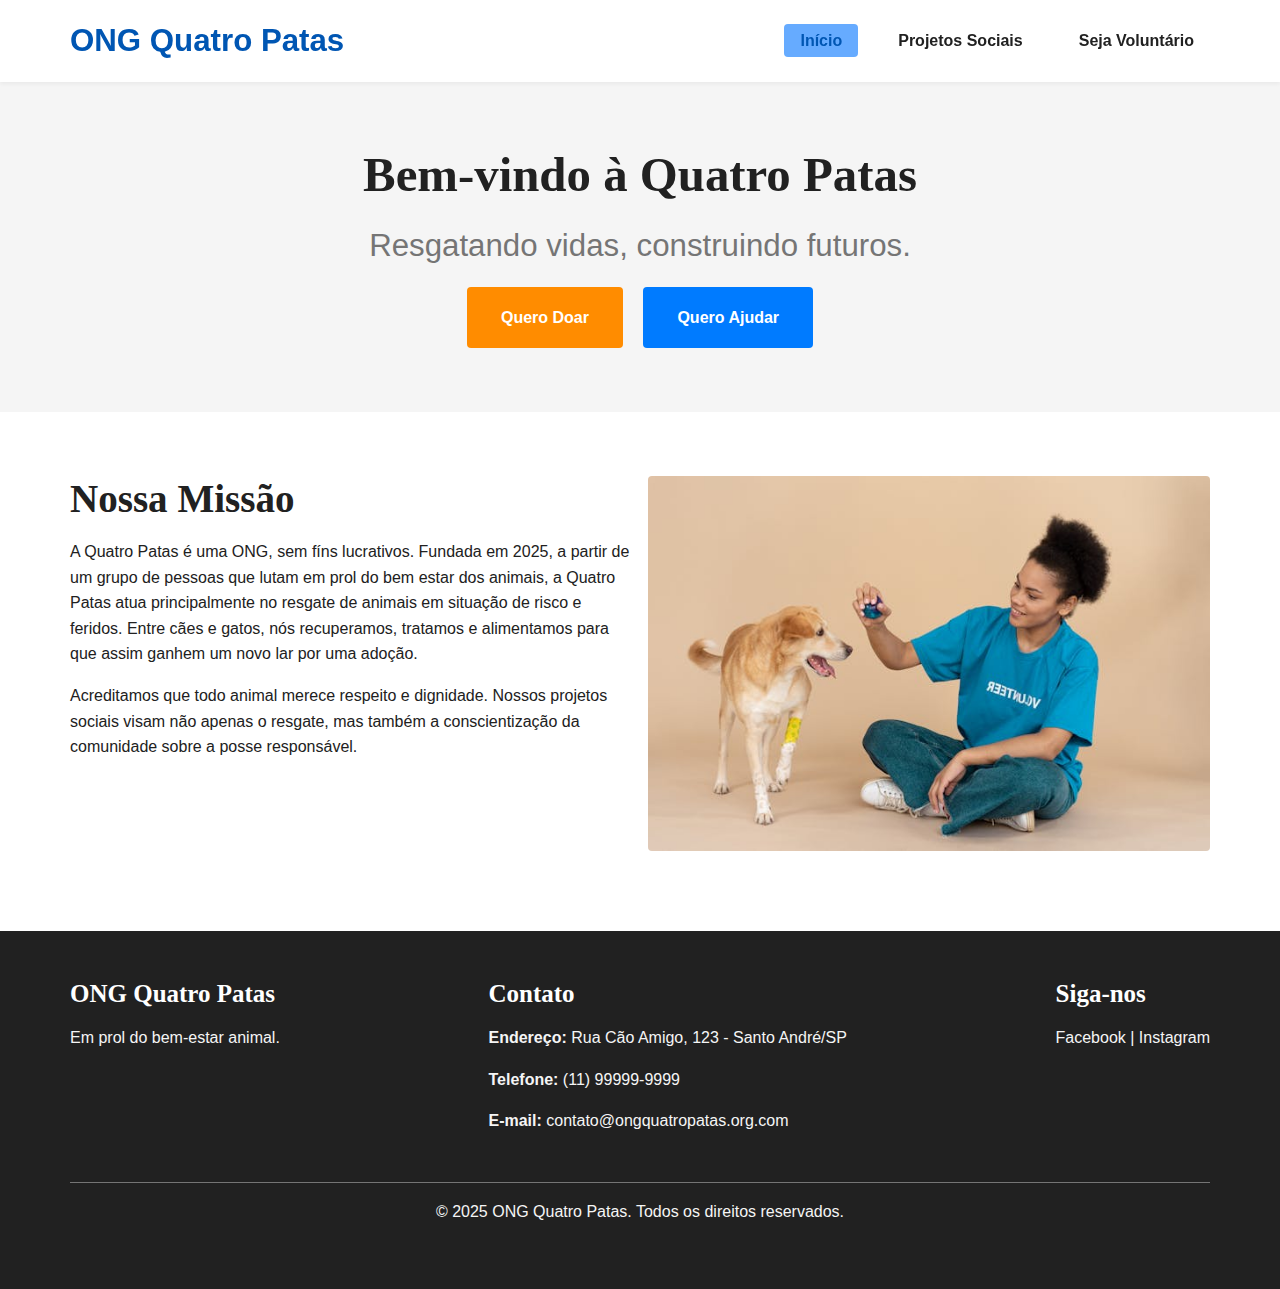
<file: index.html>
<!DOCTYPE html>
<html lang="pt-br">
<head>
    <meta charset="UTF-8">
    <meta name="viewport" content="width=device-width, initial-scale=1.0">
    <title>ONG Quatro Patas</title>
    <link rel="stylesheet" href="assets/css/style.css">
</head>
<body>
    <div class="main-wrapper">

        <header class="main-header">
            <div class="container">
                <a href="index.html" class="logo">ONG Quatro Patas</a>
                
                <button class="menu-toggle" id="menu-toggle" aria-label="Abrir menu">
                    &#9776; </button>

                <nav class="main-nav" id="main-nav">
                    <ul>
                        <li><a href="index.html" class="active">Início</a></li>
                        <li><a href="projetos.html">Projetos Sociais</a></li>
                        <li><a href="voluntarios.html">Seja Voluntário</a></li>
                    </ul>
                </nav>
            </div>
        </header>

        <main>
            <section class="section section-light" style="text-align: center; padding: var(--spacing-6) 0;">
                <div class="container">
                    <h1>Bem-vindo à Quatro Patas</h1>
                    <p style="font-size: var(--font-size-lg); color: var(--color-neutral-medium);">Resgatando vidas, construindo futuros.</p>
                    <a href="projetos.html#doacao" class="btn btn-secondary" style="margin-right: var(--spacing-2);">Quero Doar</a>
                    <a href="voluntarios.html" class="btn btn-primary">Quero Ajudar</a>
                </div>
            </section>

            <section class="section">
                <div class="container">
                    <div class="row">
                        <div class="col-md-6">
                            <h2>Nossa Missão</h2>
                            <p>A Quatro Patas é uma ONG, sem fíns lucrativos. Fundada em 2025, a partir de um grupo de pessoas que lutam em prol do bem estar dos animais, a Quatro Patas atua principalmente no resgate de animais em situação de risco e feridos. Entre cães e gatos, nós recuperamos, tratamos e alimentamos para que assim ganhem um novo lar por uma adoção.</p>
                            <p>Acreditamos que todo animal merece respeito e dignidade. Nossos projetos sociais visam não apenas o resgate, mas também a conscientização da comunidade sobre a posse responsável.</p>
                        </div>
                        <div class="col-md-6">
                            <img src="assets/imagens/imagem3.jpg" alt="voluntario 1" style="border-radius: var(--border-radius);">
                        </div>
                    </div>
                </div>
            </section>
        </main>

        <footer class="main-footer">
            <div class="container">
                <div class="footer-content">
                    <div class="footer-section">
                        <h4>ONG Quatro Patas</h4>
                        <p>Em prol do bem-estar animal.</p>
                    </div>
                    <div class="footer-section">
                        <h4>Contato</h4>
                        <p><strong>Endereço:</strong> Rua Cão Amigo, 123 - Santo André/SP</p>
                        <p><strong>Telefone:</strong> (11) 99999-9999</p>
                        <p><strong>E-mail:</strong> <a href="mailto:contato@ongquatropatas.org.com">contato@ongquatropatas.org.com</a></p>
                    </div>
                    <div class="footer-section">
                        <h4>Siga-nos</h4>
                        <a href="#">Facebook</a> | <a href="#">Instagram</a>
                    </div>
                </div>
                <div class="footer-bottom">
                    <p>&copy; 2025 ONG Quatro Patas. Todos os direitos reservados.</p>
                </div>
            </div>
        </footer>

    </div>

    <script src="assets/js/main.js"></script>
</body>
</html>
</file>
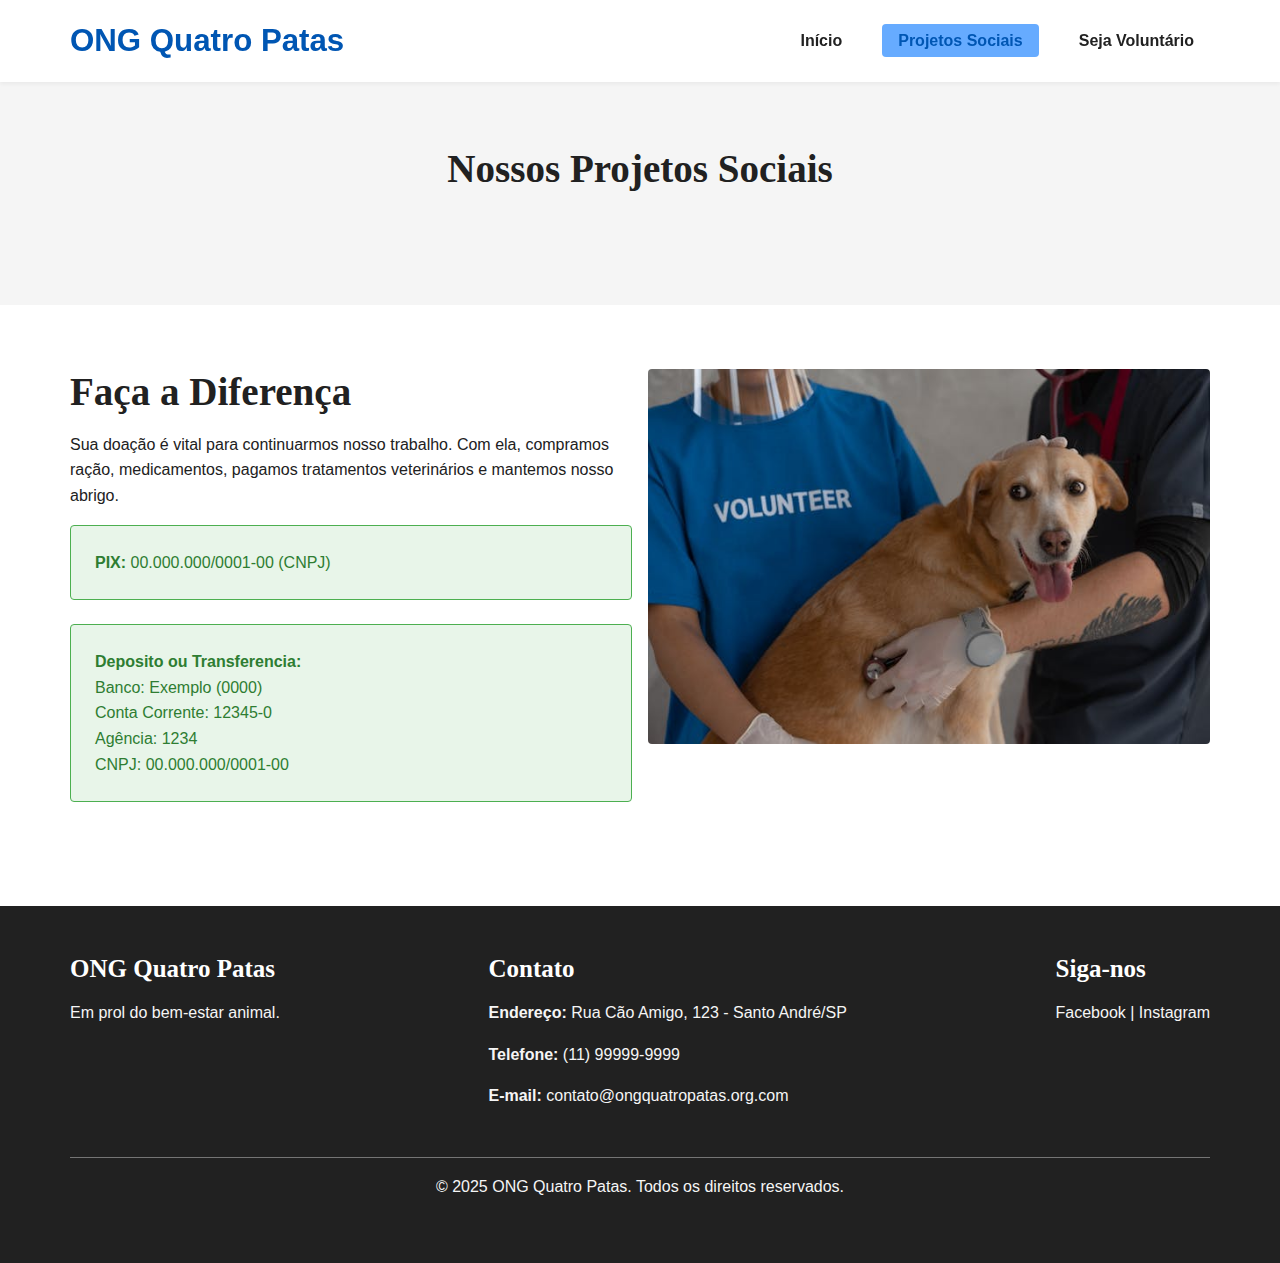
<file: projetos.html>
<!DOCTYPE html>
<html lang="pt-br">
<head>
    <meta charset="UTF-8">
    <meta name="viewport" content="width=device-width, initial-scale=1.0">
    <title>Projetos | Quatro Patas</title>
    <link rel="stylesheet" href="assets/css/style.css">
</head>
<body>
    <div class="main-wrapper">

        <header class="main-header">
            <div class="container">
                <a href="index.html" class="logo">ONG Quatro Patas</a>
                <button class="menu-toggle" id="menu-toggle" aria-label="Abrir menu">&#9776;</button>
                <nav class="main-nav" id="main-nav">
                    <ul>
                        <li><a href="index.html">Início</a></li>
                        <li><a href="projetos.html" class="active">Projetos Sociais</a></li>
                        <li><a href="voluntarios.html">Seja Voluntário</a></li>
                    </ul>
                </nav>
            </div>
        </header>

        <main>
            <section class="section section-light">
                <div class="container">
                    <h2 style="text-align: center; margin-bottom: var(--spacing-5);">Nossos Projetos Sociais</h2>
                    
                    <div class="card-grid" id="projetos-grid">
                        </div>
                </div>
            </section>

            <section id="doacao" class="section">
                <div class="container">
                    <div class="row">
                        <div class="col-lg-6">
                            <h2>Faça a Diferença</h2>
                            <p>Sua doação é vital para continuarmos nosso trabalho. Com ela, compramos ração, medicamentos, pagamos tratamentos veterinários e mantemos nosso abrigo.</p>
                            <div class="alert alert-success">
                                <strong>PIX:</strong> 00.000.000/0001-00 (CNPJ)
                            </div>
                            <div class="alert alert-success">
                                <strong>Deposito ou Transferencia:</strong>
                                <ul>
                                    <li>Banco: Exemplo (0000)</li>
                                    <li>Conta Corrente: 12345-0</li>
                                    <li>Agência: 1234</li>
                                    <li>CNPJ: 00.000.000/0001-00</li>
                                </ul>
                            </div>
                        </div>
                        <div class="col-lg-6">
                            <img src="assets/imagens/imagem2.jpg" alt="voluntario 2" style="border-radius: var(--border-radius);">
                        </div>
                    </div>
                </div>
            </section>
        </main>

        <footer class="main-footer">
            <div class="container">
                <div class="footer-content">
                    <div class="footer-section">
                        <h4>ONG Quatro Patas</h4>
                        <p>Em prol do bem-estar animal.</p>
                    </div>
                    <div class="footer-section">
                        <h4>Contato</h4>
                        <p><strong>Endereço:</strong> Rua Cão Amigo, 123 - Santo André/SP</p>
                        <p><strong>Telefone:</strong> (11) 99999-9999</p>
                        <p><strong>E-mail:</strong> <a href="mailto:contato@ongquatropatas.org.com">contato@ongquatropatas.org.com</a></p>
                    </div>
                    <div class="footer-section">
                        <h4>Siga-nos</h4>
                        <a href="#">Facebook</a> | <a href="#">Instagram</a>
                    </div>
                </div>
                <div class="footer-bottom">
                    <p>&copy; 2025 ONG Quatro Patas. Todos os direitos reservados.</p>
                </div>
            </div>
        </footer>

    </div>

    <script src="assets/js/main.js"></script>
</body>
</html>
</file>
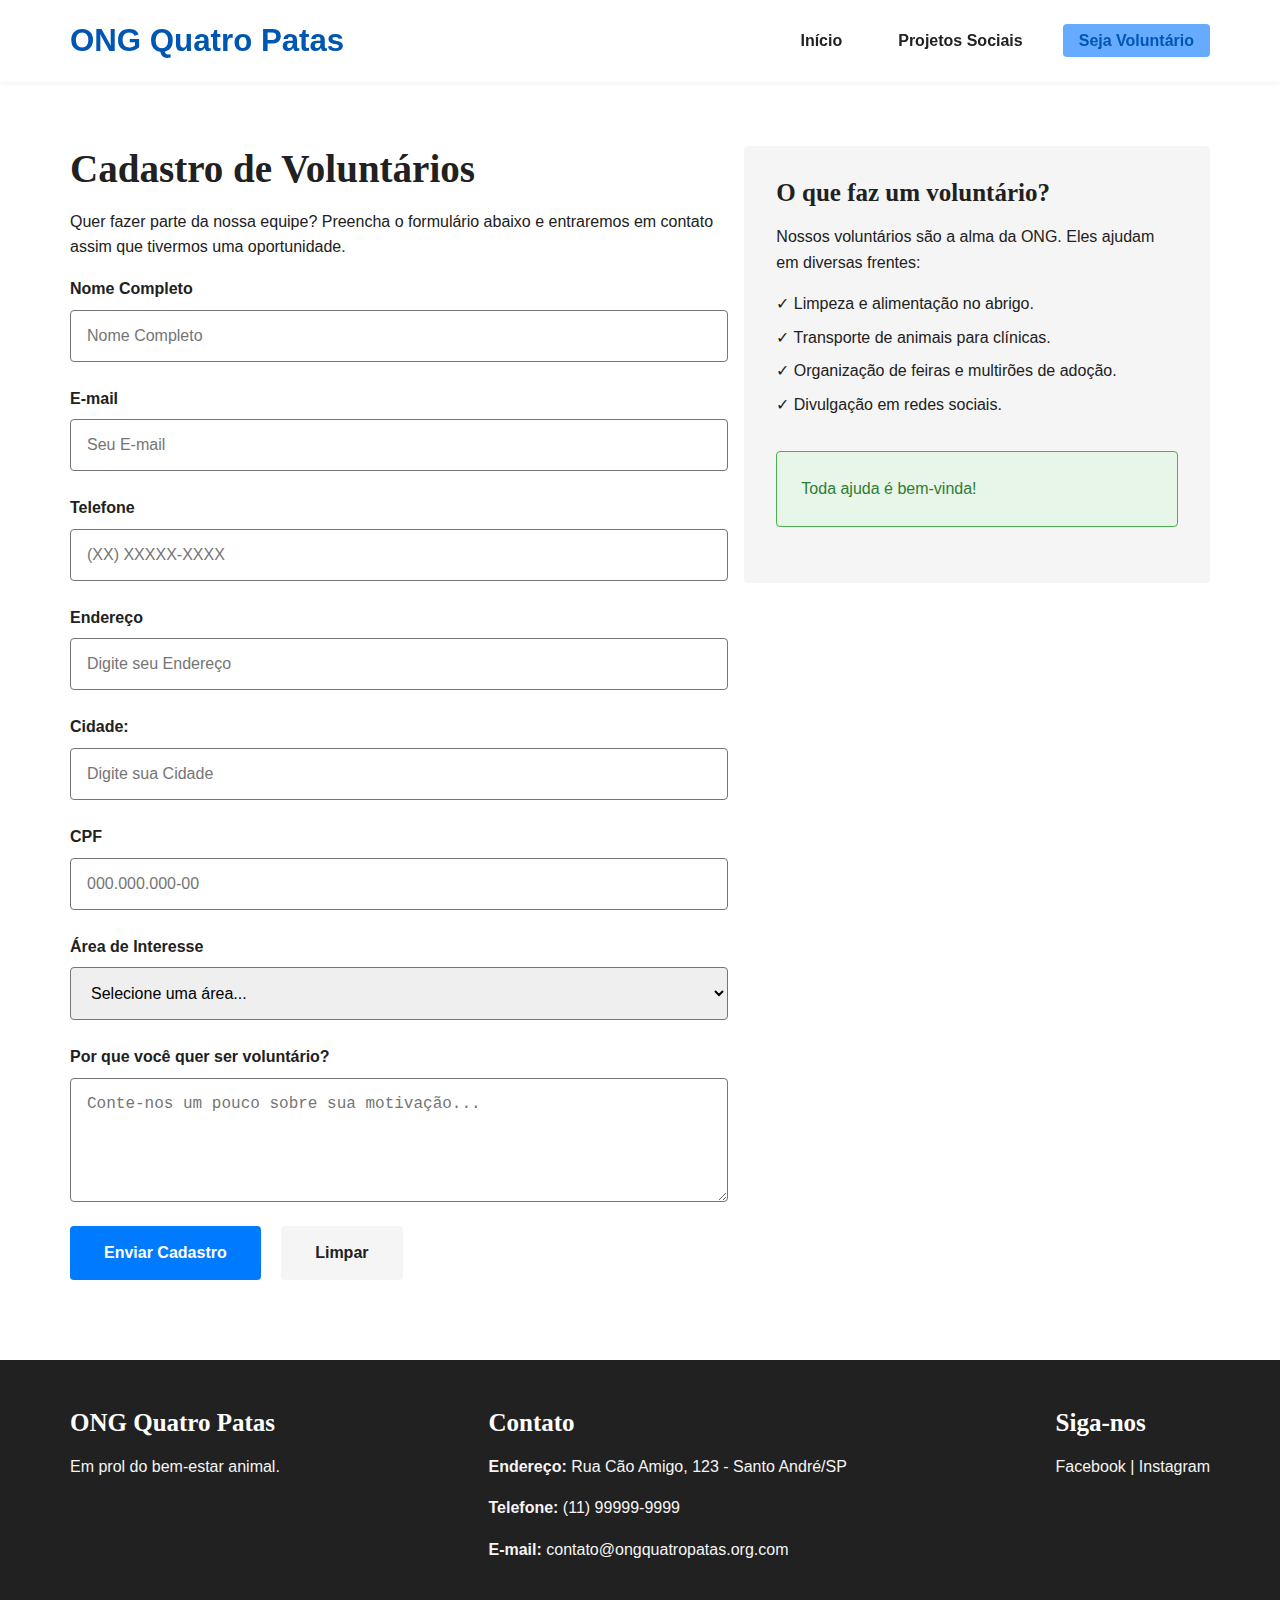
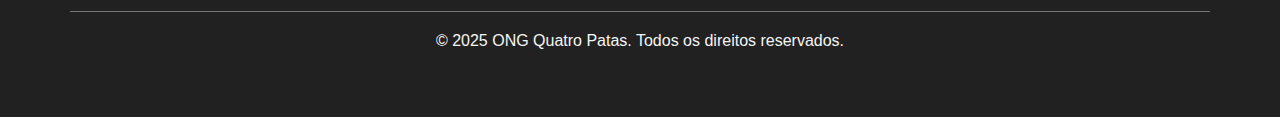
<file: voluntarios.html>
<!DOCTYPE html>
<html lang="pt-br">
<head>
    <meta charset="UTF-8">
    <meta name="viewport" content="width=device-width, initial-scale=1.0">
    <title>Seja Voluntário | Quatro Patas</title>
    <link rel="stylesheet" href="assets/css/style.css">
</head>
<body>
    <div class="main-wrapper">

        <header class="main-header">
            <div class="container">
                <a href="index.html" class="logo">ONG Quatro Patas</a>
                <button class="menu-toggle" id="menu-toggle" aria-label="Abrir menu">&#9776;</button>
                <nav class="main-nav" id="main-nav">
                    <ul>
                        <li><a href="index.html">Início</a></li>
                        <li><a href="projetos.html">Projetos Sociais</a></li>
                        <li><a href="voluntarios.html" class="active">Seja Voluntário</a></li>
                    </ul>
                </nav>
            </div>
        </header>

        <main>
            <section class="section">
                <div class="container">
                    <div class="row">
                        <div class="col-lg-7">
                            <h2>Cadastro de Voluntários</h2>
                            <p>Quer fazer parte da nossa equipe? Preencha o formulário abaixo e entraremos em contato assim que tivermos uma oportunidade.</p>
                            
                            <form id="form-voluntario">
                                <div class="form-group">
                                    <label for="nome">Nome Completo</label>
                                    <input type="text" id="nome" name="nome" placeholder="Nome Completo" required>
                                </div>
                                <div class="form-group">
                                    <label for="email">E-mail</label>
                                    <input type="email" id="email" name="email" placeholder="Seu E-mail" required>
                                </div>
                                <div class="form-group">
                                    <label for="telefone">Telefone</label>
                                    <input type="tel" id="telefone" name="telefone" placeholder="(XX) XXXXX-XXXX" required>
                                </div>
                                <div class="form-group">
                                    <label for="endereco">Endereço</label>
                                    <input type="text" name="endereco" id="endereco" placeholder="Digite seu Endereço" required>
                                </div>
                                <div class="form-group">
                                    <label for="cidade">Cidade:</label>
                                    <input type="text" name="cidade" id="cidade" placeholder="Digite sua Cidade" required>
                                </div>
                                <div class="form-group">
                                    <label for="cpf">CPF</label>
                                    <input type="tel" name="cpf" id="cpf" placeholder="000.000.000-00" required>
                                </div>
                                <div class="form-group">
                                    <label for="area">Área de Interesse</label>
                                    <select id="area" name="area" required>
                                        <option value="" disabled selected>Selecione uma área...</option>
                                        <option value="resgate">Resgate e Transporte</option>
                                        <option value="abrigo">Cuidados no Abrigo</option>
                                        <option value="eventos">Eventos de Adoção</option>
                                        <option value="admin">Administrativo</option>
                                    </select>
                                </div>
                                <div class="form-group">
                                    <label for="mensagem">Por que você quer ser voluntário?</label>
                                    <textarea id="mensagem" name="mensagem" rows="5" placeholder="Conte-nos um pouco sobre sua motivação..." required></textarea>
                                </div>
                                <button type="submit" class="btn btn-primary">Enviar Cadastro</button>
                                <button type="reset" class="btn" style="background-color: var(--color-neutral-light); color: var(--color-neutral-dark); margin-left: var(--spacing-2);">Limpar</button>
                            </form>
                        </div>
                        
                        <div class="col-lg-5">
                            <div style="background-color: var(--color-neutral-light); padding: var(--spacing-4); border-radius: var(--border-radius);">
                                <h4>O que faz um voluntário?</h4>
                                <p>Nossos voluntários são a alma da ONG. Eles ajudam em diversas frentes:</p>
                                <ul>
                                    <li style="margin-bottom: var(--spacing-1);">&#10003; Limpeza e alimentação no abrigo.</li>
                                    <li style="margin-bottom: var(--spacing-1);">&#10003; Transporte de animais para clínicas.</li>
                                    <li style="margin-bottom: var(--spacing-1);">&#10003; Organização de feiras e multirões de adoção.</li>
                                    <li style="margin-bottom: var(--spacing-1);">&#10003; Divulgação em redes sociais.</li>
                                </ul>
                                <br>
                                <div class="alert alert-success">
                                    Toda ajuda é bem-vinda!
                                </div>
                            </div>
                        </div>
                    </div>
                </div>
            </section>
        </main>

        <footer class="main-footer">
            <div class="container">
                <div class="footer-content">
                    <div class="footer-section">
                        <h4>ONG Quatro Patas</h4>
                        <p>Em prol do bem-estar animal.</p>
                    </div>
                    <div class="footer-section">
                        <h4>Contato</h4>
                        <p><strong>Endereço:</strong> Rua Cão Amigo, 123 - Santo André/SP</p>
                        <p><strong>Telefone:</strong> (11) 99999-9999</p>
                        <p><strong>E-mail:</strong> <a href="mailto:contato@ongquatropatas.org.com">contato@ongquatropatas.org.com</a></p>
                    </div>
                    <div class="footer-section">
                        <h4>Siga-nos</h4>
                        <a href="#">Facebook</a> | <a href="#">Instagram</a>
                    </div>
                </div>
                <div class="footer-bottom">
                    <p>&copy; 2025 ONG Quatro Patas. Todos os direitos reservados.</p>
                </div>
            </div>
        </footer>

    </div>

    <script src="assets/js/main.js"></script>
</body>
</html>
</file>
<file: assets/css/style.css>
/* --- 1. DESIGN SYSTEM: VARIÁVEIS GLOBAIS --- */
:root {
  /* 1.1. Paleta de Cores (8 cores) */
  --color-primary-dark: #0056b3;
  --color-primary: #007BFF;
  --color-primary-light: #66abff;
  
  --color-secondary-dark: #cc7000;
  --color-secondary: #FF8C00;
  --color-secondary-light: #ffe0b2;

  --color-neutral-dark: #212121; /* Para texto principal */
  --color-neutral-medium: #757575; /* Para subtexto */
  --color-neutral-light: #f5f5f5; /* Para fundos */
  --color-neutral-white: #ffffff;

  --color-feedback-success: #4caf50;
  --color-feedback-error: #f44336;
  --color-feedback-warning: #ffeb3b;

  /* Tipografia Hierárquica */
  --font-family-primary: 'Arial', 'Helvetica', sans-serif; /* Use @import do Google Fonts se preferir */
  --font-family-headings: 'Georgia', 'Times New Roman', serif;

  --font-size-xxl: 3.052rem; /* 48.83px (h1) */
  --font-size-xl: 2.441rem;  /* 39.06px (h2) */
  --font-size-lg: 1.953rem;  /* 31.25px (h3) */
  --font-size-md: 1.563rem;  /* 25px (h4) */
  --font-size-base: 1rem;     /* 16px (padrão) */
  --font-size-sm: 0.8rem;     /* 12.8px (pequeno) */

  --font-weight-light: 300;
  --font-weight-regular: 400;
  --font-weight-bold: 700;

  /* Sistema de Espaçamento Modular */
  --spacing-1: 8px;   /* xs */
  --spacing-2: 16px;  /* sm */
  --spacing-3: 24px;  /* md */
  --spacing-4: 32px;  /* lg */
  --spacing-5: 48px;  /* xl */
  --spacing-6: 64px;  /* xxl */

  /* Outras variáveis (bordas, sombras) */
  --border-radius: 4px;
  --box-shadow: 0 4px 12px rgba(0, 0, 0, 0.08);
}

/* --- 2. RESET E ESTILOS --- */
*,
*::before,
*::after {
  box-sizing: border-box;
  margin: 0;
  padding: 0;
}

html {
  font-size: 100%; /* 1rem = 16px */
  scroll-behavior: smooth;
}

body {
  font-family: var(--font-family-primary);
  font-size: var(--font-size-base);
  font-weight: var(--font-weight-regular);
  line-height: 1.6;
  color: var(--color-neutral-dark);
  background-color: var(--color-neutral-white);
}

h1, h2, h3, h4, h5, h6 {
  font-family: var(--font-family-headings);
  font-weight: var(--font-weight-bold);
  line-height: 1.2;
  margin-bottom: var(--spacing-2);
}

h1 { font-size: var(--font-size-xxl); }
h2 { font-size: var(--font-size-xl); }
h3 { font-size: var(--font-size-lg); }
h4 { font-size: var(--font-size-md); }
p { margin-bottom: var(--spacing-2); }
a { color: var(--color-primary); text-decoration: none; }
a:hover { text-decoration: underline; }
ul, ol { list-style: none; }
img { max-width: 100%; height: auto; display: block; }

/* --- 3. LEIAUTE PRINCIPAL E GRID SYSTEM --- */

/* Estrutura principal da página */
.main-wrapper {
  display: grid;
  grid-template-rows: auto 1fr auto; /* Header, Main (flexível), Footer */
  min-height: 100vh;
}

/* 3.1. Sistema de Grid Customizado (12 Colunas) */
.container {
  width: 90%;
  max-width: 1200px;
  margin-left: auto;
  margin-right: auto;
}

.row {
  display: flex;
  flex-wrap: wrap;
  margin-left: calc(var(--spacing-2) / -2);
  margin-right: calc(var(--spacing-2) / -2);
}

/* Define as colunas (Flexbox para alinhamento interno) */
[class*="col-"] {
  width: 100%;
  padding-left: calc(var(--spacing-2) / 2);
  padding-right: calc(var(--spacing-2) / 2);
  margin-bottom: var(--spacing-2);
}

/* --- 4. BREAKPOINTS RESPONSIVOS (5 Breakpoints) --- */
/* Breakpoint 1: Small (sm) */
@media (min-width: 576px) {
  .col-sm-1 { width: 8.33333%; }
  .col-sm-2 { width: 16.66667%; }
  .col-sm-3 { width: 25%; }
  .col-sm-4 { width: 33.33333%; }
  .col-sm-5 { width: 41.66667%; }
  .col-sm-6 { width: 50%; }
  .col-sm-7 { width: 58.33333%; }
  .col-sm-8 { width: 66.66667%; }
  .col-sm-9 { width: 75%; }
  .col-sm-10 { width: 83.33333%; }
  .col-sm-11 { width: 91.66667%; }
  .col-sm-12 { width: 100%; }
}

/* Breakpoint 2: Medium (md) */
@media (min-width: 768px) {
  .col-md-1 { width: 8.33333%; }
  .col-md-2 { width: 16.66667%; }
  .col-md-3 { width: 25%; }
  .col-md-4 { width: 33.33333%; }
  .col-md-5 { width: 41.66667%; }
  .col-md-6 { width: 50%; }
  .col-md-7 { width: 58.33333%; }
  .col-md-8 { width: 66.66667%; }
  .col-md-9 { width: 75%; }
  .col-md-10 { width: 83.33333%; }
  .col-md-11 { width: 91.66667%; }
  .col-md-12 { width: 100%; }
}

/* Breakpoint 3: Large (lg) */
@media (min-width: 992px) {
  .col-lg-1 { width: 8.33333%; }
  .col-lg-2 { width: 16.66667%; }
  .col-lg-3 { width: 25%; }
  .col-lg-4 { width: 33.33333%; }
  .col-lg-5 { width: 41.66667%; }
  .col-lg-6 { width: 50%; }
  .col-lg-7 { width: 58.33333%; }
  .col-lg-8 { width: 66.66667%; }
  .col-lg-9 { width: 75%; }
  .col-lg-10 { width: 83.33333%; }
  .col-lg-11 { width: 91.66667%; }
  .col-lg-12 { width: 100%; }
}

/* Breakpoint 4: Extra Large (xl) */
@media (min-width: 1200px) {
  /* Não precisamos de novas colunas, mas podemos ajustar o container */
  .container { max-width: 1140px; }
}

/* Breakpoint 5: Extra Extra Large (xxl) */
@media (min-width: 1400px) {
  .container { max-width: 1320px; }
}

/* --- 5. COMPONENTES --- */

/* Header e Menu Principal Responsivo */
.main-header {
  background-color: var(--color-neutral-white);
  padding: var(--spacing-2) 0;
  box-shadow: 0 2px 4px rgba(0,0,0,0.05);
  position: sticky;
  top: 0;
  z-index: 100;
}

.main-header .container {
  display: flex;
  justify-content: space-between;
  align-items: center;
}

.logo {
  font-size: var(--font-size-lg);
  font-weight: var(--font-weight-bold);
  color: var(--color-primary-dark);
  text-decoration: none;
}

.main-nav {
  display: none; /* Escondido em mobile */
}

.main-nav ul {
  display: flex;
  gap: var(--spacing-3);
}

.main-nav a {
  font-size: var(--font-size-base);
  font-weight: var(--font-weight-bold);
  color: var(--color-neutral-dark);
  text-decoration: none;
  padding: var(--spacing-1) var(--spacing-2);
  border-radius: var(--border-radius);
  transition: background-color 0.3s, color 0.3s;
}

.main-nav a:hover,
.main-nav a.active {
  background-color: var(--color-primary-light);
  color: var(--color-primary-dark);
}

/* Submenu Dropdown */
.dropdown {
  position: relative;
}

.dropdown-menu {
  display: none;
  position: absolute;
  top: 100%;
  left: 0;
  background-color: var(--color-neutral-white);
  box-shadow: var(--box-shadow);
  border-radius: var(--border-radius);
  min-width: 200px;
  padding: var(--spacing-1) 0;
}

.dropdown:hover .dropdown-menu {
  display: block;
}

.dropdown-menu a {
  display: block;
  width: 100%;
  padding: var(--spacing-1) var(--spacing-2);
}

/* Botão do Menu Mobile */
.menu-toggle {
  display: block; /* Visível em mobile */
  font-size: var(--font-size-xl);
  background: none;
  border: none;
  cursor: pointer;
  color: var(--color-primary-dark);
}

/* Mostra o menu em telas maiores */
@media (min-width: 992px) {
  .main-nav {
    display: block;
  }
  .menu-toggle {
    display: none;
  }
}

/* Estilo do menu mobile quando ativo */
.main-nav.active {
  display: block;
  position: absolute;
  top: 100%;
  left: 0;
  width: 100%;
  background: var(--color-neutral-white);
  box-shadow: var(--box-shadow);
}

.main-nav.active ul {
  flex-direction: column;
  padding: var(--spacing-2);
}

/* Seções e Footer */
.section {
  padding: var(--spacing-6) 0;
}
.section-light {
  background-color: var(--color-neutral-light);
}

.main-footer {
  background-color: var(--color-neutral-dark);
  color: var(--color-neutral-light);
  padding: var(--spacing-5) 0;
}

.footer-content {
  display: flex;
  flex-wrap: wrap;
  justify-content: space-between;
  gap: var(--spacing-4);
}

.footer-section h4 {
  color: var(--color-neutral-white);
  margin-bottom: var(--spacing-2);
}
.footer-section p, .footer-section a {
  color: var(--color-neutral-light);
}
.footer-bottom {
  text-align: center;
  margin-top: var(--spacing-4);
  padding-top: var(--spacing-2);
  border-top: 1px solid var(--color-neutral-medium);
}

/* Botões com Estados Visuais */
.btn {
  display: inline-block;
  padding: var(--spacing-2) var(--spacing-4);
  font-size: var(--font-size-base);
  font-weight: var(--font-weight-bold);
  text-align: center;
  text-decoration: none;
  border: 2px solid transparent;
  border-radius: var(--border-radius);
  cursor: pointer;
  transition: all 0.3s ease;
}

.btn-primary {
  background-color: var(--color-primary);
  color: var(--color-neutral-white);
}
/* Estados: hover, focus, active, disabled */
.btn-primary:hover {
  background-color: var(--color-primary-dark);
  color: var(--color-neutral-white);
  transform: translateY(-2px);
  box-shadow: 0 2px 6px rgba(0,0,0,0.1);
}
.btn-primary:focus {
  outline: 2px solid var(--color-primary-dark);
  outline-offset: 2px;
}
.btn-primary:active {
  transform: translateY(0);
  background-color: var(--color-primary-dark);
}
.btn:disabled, .btn:disabled:hover {
  background-color: var(--color-neutral-medium);
  cursor: not-allowed;
  transform: none;
  box-shadow: none;
}

.btn-secondary {
  background-color: var(--color-secondary);
  color: var(--color-neutral-white);
}
.btn-secondary:hover {
  background-color: var(--color-secondary-dark);
  color: var(--color-neutral-white);
}

/* Cards Responsivos (para projetos) */
.card-grid {
  display: grid;
  grid-template-columns: 1fr;
  gap: var(--spacing-4);
}
/* Layout de 2 colunas em 'md' e 3 em 'lg' */
@media (min-width: 768px) {
  .card-grid { grid-template-columns: repeat(2, 1fr); }
}
@media (min-width: 992px) {
  .card-grid { grid-template-columns: repeat(3, 1fr); }
}

.card {
  background-color: var(--color-neutral-white);
  border-radius: var(--border-radius);
  box-shadow: var(--box-shadow);
  overflow: hidden;
  display: flex;
  flex-direction: column;
  transition: transform 0.3s, box-shadow 0.3s;
}
.card:hover {
  transform: translateY(-5px);
  box-shadow: 0 8px 20px rgba(0, 0, 0, 0.12);
}

.card-image {
  width: 100%;
  height: 200px;
  object-fit: cover;
}

.card-content {
  padding: var(--spacing-3);
  display: flex;
  flex-direction: column;
  flex-grow: 1; /* Faz o conteúdo crescer */
}

.card-content h3 {
  font-size: var(--font-size-lg);
  margin-bottom: var(--spacing-2);
}

.card-content p {
  font-size: var(--font-size-base);
  color: var(--color-neutral-medium);
  flex-grow: 1; /* Empurra o botão para baixo */
  margin-bottom: var(--spacing-3);
}

.card-footer {
  padding: 0 var(--spacing-3) var(--spacing-3);
}

/* Badges e Tags */
.tags-container {
  margin-bottom: var(--spacing-2);
  display: flex;
  flex-wrap: wrap;
  gap: var(--spacing-1);
}
.badge {
  display: inline-block;
  padding: calc(var(--spacing-1) / 2) var(--spacing-1);
  font-size: var(--font-size-sm);
  font-weight: var(--font-weight-bold);
  border-radius: var(--border-radius);
}
.badge-primary {
  background-color: var(--color-primary-light);
  color: var(--color-primary-dark);
}
.badge-secondary {
  background-color: var(--color-secondary-light);
  color: var(--color-secondary-dark);
}

/* Formulários Estilizados e Validação */
.form-group {
  margin-bottom: var(--spacing-3);
  display: flex;
  flex-direction: column;
}

.form-group label {
  font-weight: var(--font-weight-bold);
  margin-bottom: var(--spacing-1);
  color: var(--color-neutral-dark);
}

.form-group input[type="text"],
.form-group input[type="email"],
.form-group input[type="tel"],
.form-group textarea,
.form-group select {
  width: 100%;
  padding: var(--spacing-2);
  font-size: var(--font-size-base);
  border: 1px solid var(--color-neutral-medium);
  border-radius: var(--border-radius);
  transition: border-color 0.3s, box-shadow 0.3s;
}

.form-group input:focus,
.form-group textarea:focus,
.form-group select:focus {
  outline: none;
  border-color: var(--color-primary);
  box-shadow: 0 0 0 2px var(--color-primary-light);
}

/* Validação Visual */
.form-group input:invalid:not(:placeholder-shown),
.form-group textarea:invalid:not(:placeholder-shown) {
  border-color: var(--color-feedback-error);
  background-color: #fff8f8;
}

/* Componentes de Feedback (Alerts, Modals) */

/* Alerts */
.alert {
  padding: var(--spacing-3);
  margin-bottom: var(--spacing-3);
  border-radius: var(--border-radius);
  border: 1px solid transparent;
}
.alert-success {
  background-color: #e8f5e9;
  border-color: var(--color-feedback-success);
  color: #2e7d32;
}
.alert-error {
  background-color: #ffebee;
  border-color: var(--color-feedback-error);
  color: #c62828;
}

/* Modal */
.modal-backdrop {
  display: none; /* Escondido por padrão */
  position: fixed;
  top: 0;
  left: 0;
  width: 100%;
  height: 100%;
  background-color: rgba(0, 0, 0, 0.6);
  z-index: 1000;
  justify-content: center;
  align-items: center;
}

.modal-backdrop.active {
  display: flex;
}

.modal-content {
  background-color: var(--color-neutral-white);
  padding: var(--spacing-4);
  border-radius: var(--border-radius);
  box-shadow: 0 10px 30px rgba(0,0,0,0.2);
  width: 90%;
  max-width: 500px;
  position: relative;
}

.modal-close {
  position: absolute;
  top: var(--spacing-2);
  right: var(--spacing-2);
  font-size: var(--font-size-xl);
  font-weight: var(--font-weight-bold);
  color: var(--color-neutral-medium);
  background: none;
  border: none;
  cursor: pointer;
}
</file>
